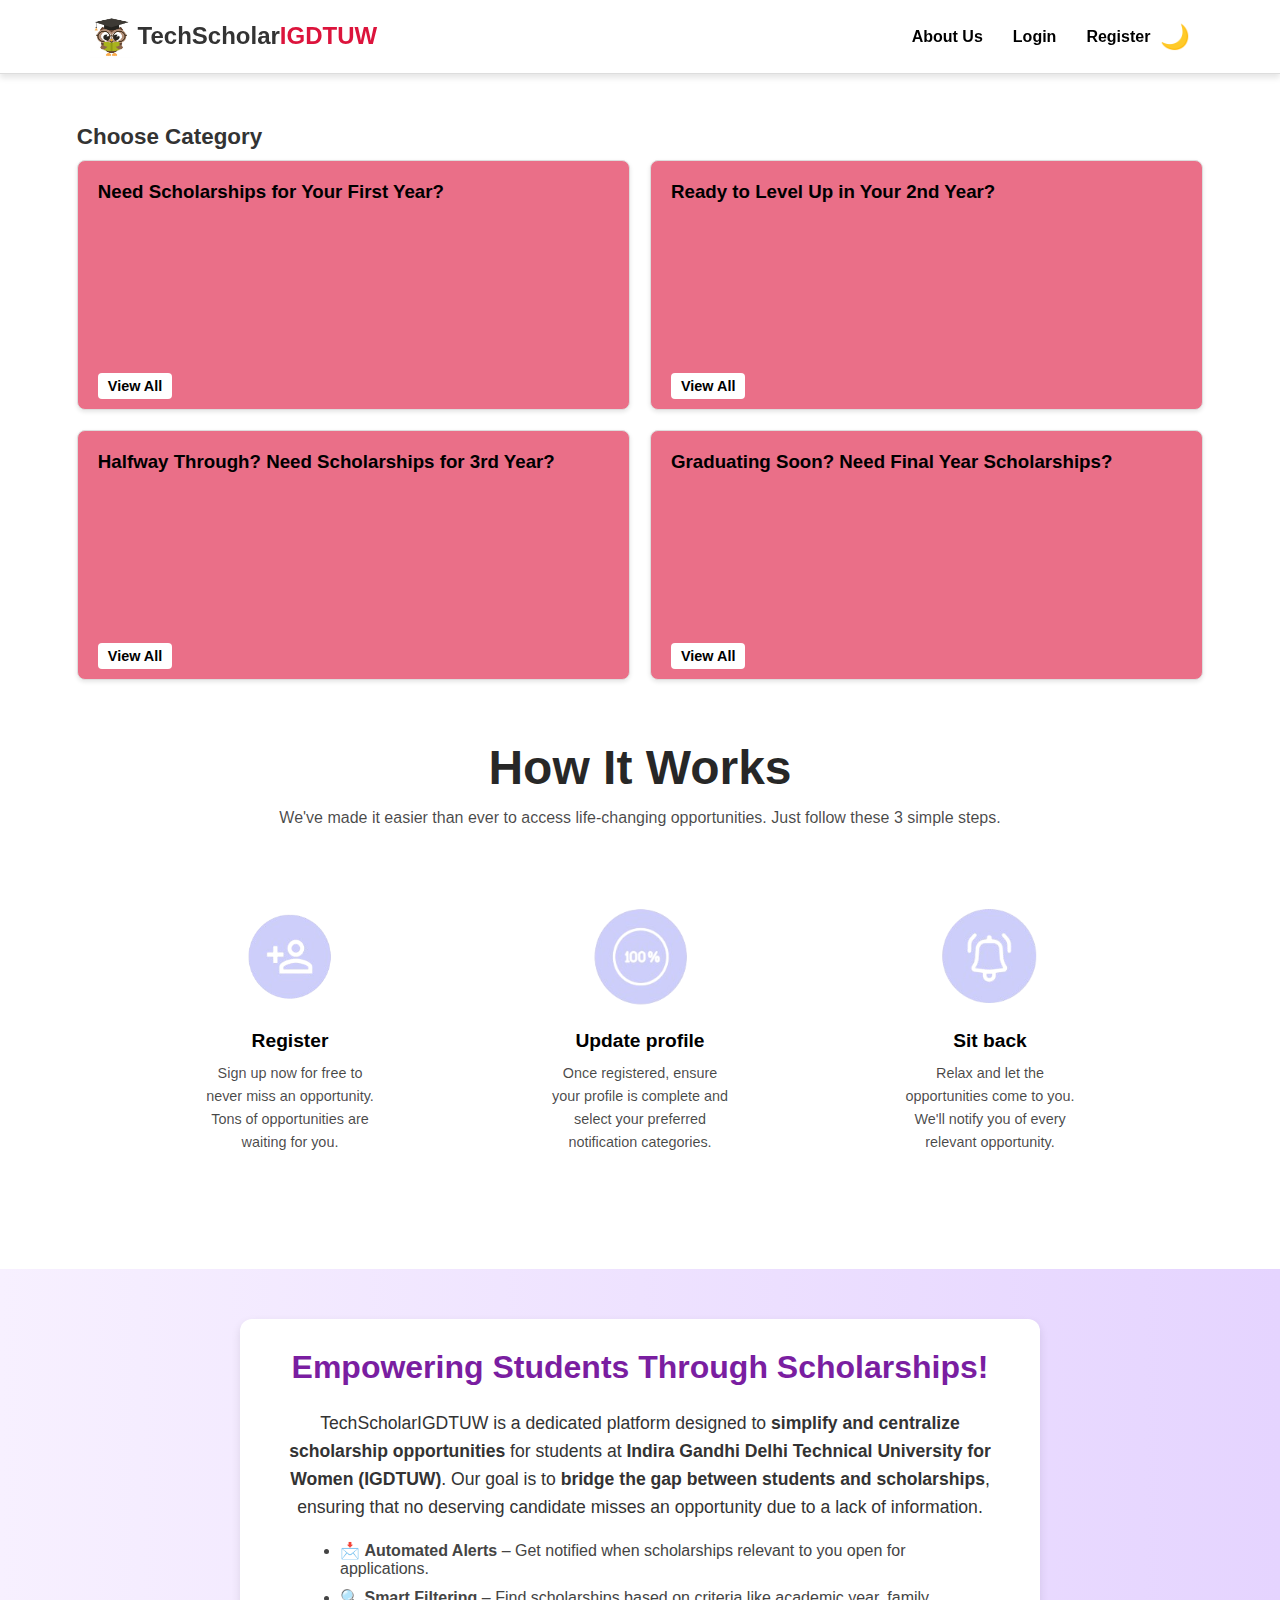
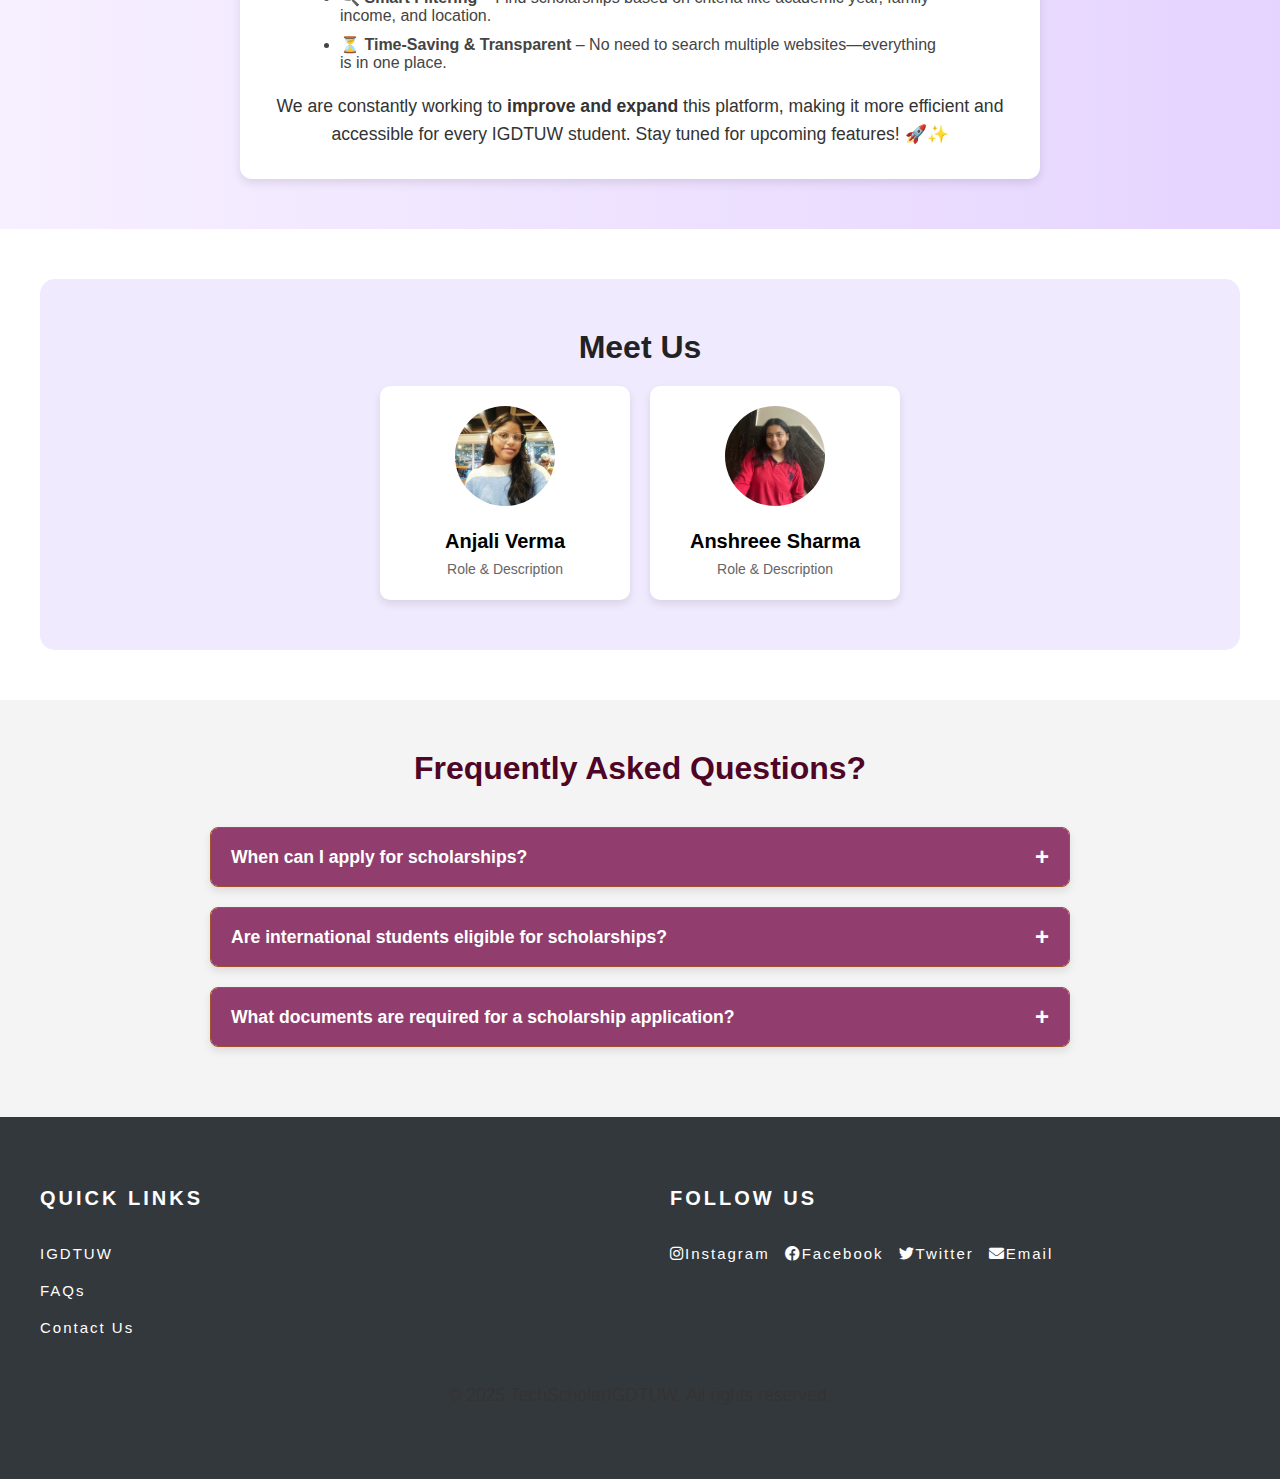
<file: index.html>
<!DOCTYPE html>
<html lang="en">
<head>
    <meta charset="UTF-8">
    <meta name="viewport" content="width=device-width, initial-scale=1.0">
    <title>TechScholarIGDTUW-Your All-in-one Scholarship Portal</title>
    <link rel="stylesheet" href="styles.css">
    <link href="https://cdnjs.cloudflare.com/ajax/libs/font-awesome/6.0.0-beta3/css/all.min.css" rel="stylesheet">
    <link rel="icon" href="./assets/Cute brown owl with book vector image on VectorStock.jpeg" type="image/jpeg">
</head>
<body>
    <header>
        <a class="logobox" href="#HERO">
            <img src="./assets/Cute brown owl with book vector image on VectorStock.jpeg" alt="logo">
            <p>TechScholar<span>IGDTUW</span></p>
        </a>
    
        <div class="navbar">
            <a href="#about">About Us</a>
            <a href="#" id="loginBtn">Login</a>
            <a href="#" id="openRegisterPopup">Register</a>
        </div>
        <button id="theme-toggle">
          <span id="theme-icon">🌙</span>
      </button>
      
    </header>

<div id="loginModal" class="modal">
  <div class="modal-content">
      <span class="close" id="closeModal">&times;</span>
      <h2>Let's Sign In</h2>
      <p>Pick your preferred method.</p>

      <div class="button-container">
          <button class="google-button">Continue with Google</button>
          
      </div>

      <div class="divider">OR Register/Login with email</div>

      <div class="email-section">
          <label for="email">Email:</label>
          <input type="email" id="email" placeholder="Enter your email">
      </div>

      <button class="login-button">Sign In</button>

      <div class="signup">
          Don’t have an account? <a href="#">Sign up</a>
      </div>
  </div>
</div>

<div id="registerPopup">
  <div class="popup-container">
    <!-- <button class="popup-close" onclick="toggleRegisterPopup()">✖</button> -->
    <h2>Let's Sign Up</h2>
    <p>Pick your preferred method.</p>

    <div class="Rbutton-container">
      <button class="Rgoogle-button">Continue with Google</button>
  </div>

    <div class="Rdivider">OR Register/Login with email</div>
    
    <div class="form-group">
      <label for="reg-username">User Name:</label>
      <input type="text" id="reg-username" placeholder="Enter your username">
    </div>
    <div class="form-group">
      <label for="reg-email">Email:</label>
      <input type="email" id="reg-email" placeholder="Enter your email">
    </div>
    <button class="register-button">Sign Up</button>
    <div class="signin">
      Already have an account? <a href="#">Sign In</a>
  </div>
  </div>
</div>

    <main>
      <section class="hero" id="HERO">
        <h5>Choose Category</h5>
        <div class="cards">
            <div class="card">
                <h3>Need Scholarships for Your First Year?</h3>
                <p></p>
                <a href="./scholarshipsList/indexlistpage.html" class="view-all">View All</a>
            </div>
            <div class="card">
                <h3>Ready to Level Up in Your 2nd Year?</h3>
                <p></p>
                <a href="#" class="view-all">View All</a>
            </div>
            <div class="card">
                <h3>Halfway Through? Need Scholarships for 3rd Year?</h3>
                <p></p>
                <a href="#" class="view-all">View All</a>
            </div>
            <div class="card">
                <h3>Graduating Soon? Need Final Year Scholarships?</h3>
                <p></p>
                <a href="#" class="view-all">View All</a>
            </div>
        </div>
    </section>
    


        <section class="how-it-works">
            <h2>How It Works</h2>
            <p>We've made it easier than ever to access life-changing opportunities. Just follow these 3 simple steps.</p>
            <div class="steps">
              <div class="step">
                <img src="./assets/img1.png" alt="Register">
                <h3>Register</h3>
                <p>Sign up now for free to never miss an opportunity. Tons of opportunities are waiting for you.</p>
              </div>
              <div class="step">
                <img src="./assets/img2.png" alt="Update Profile">
                <h3>Update profile</h3>
                <p>Once registered, ensure your profile is complete and select your preferred notification categories.</p>
              </div>
              <div class="step">
                <img src="./assets/img3.png" alt="Sit Back">
                <h3>Sit back</h3>
                <p>Relax and let the opportunities come to you. We'll notify you of every relevant opportunity.</p>
              </div>
            </div>
          </section>

          <section class="about-section" id="about">
            <div class="about-container">
                <h2>Empowering Students Through Scholarships!</h2>
                <p>
                    TechScholarIGDTUW is a dedicated platform designed to <strong>simplify and centralize scholarship opportunities</strong> 
                    for students at <strong>Indira Gandhi Delhi Technical University for Women (IGDTUW)</strong>. Our goal is to <strong>bridge the gap 
                    between students and scholarships</strong>, ensuring that no deserving candidate misses an opportunity due to a lack of information.
                </p>
                <ul>
                    <li>📩 <strong>Automated Alerts</strong> – Get notified when scholarships relevant to you open for applications.</li>
                    <li>🔍 <strong>Smart Filtering</strong> – Find scholarships based on criteria like academic year, family income, and location.</li>
                    <li>⏳ <strong>Time-Saving & Transparent</strong> – No need to search multiple websites—everything is in one place.</li>
                </ul>
                <p>We are constantly working to <strong>improve and expand</strong> this platform, making it more efficient and accessible for every IGDTUW student. Stay tuned for upcoming features! 🚀✨</p>
            </div>
        </section>
        
        <section class="team-section">
            <h2>Meet Us</h2>
            <div class="team-container">
                <div class="team-card">
                    <img src="./assets/anjali.jpg" alt="Anjali">
                    <h3>Anjali Verma</h3>
                    <p>Role & Description</p>
                </div>
                <div class="team-card">
                    <img src="./assets/anushree.jpeg" alt="Anshree">
                    <h3>Anshreee Sharma</h3>
                    <p>Role & Description</p>
                </div>
            </div>
        </section>

          <section class="faq-section" id="faq-section">
            <div class="faq-container">
              <h2 class="faq-heading">Frequently Asked Questions?</h2>
              <div class="faq-item">
                <button class="faq-question">
                  When can I apply for scholarships? 
                  <span class="faq-icon">+</span>
                </button>
                <div class="faq-answer">
                  Scholarship applications are generally open at the beginning of each semester. Make sure to check the deadlines for individual scholarships.
                </div>
              </div>
              <div class="faq-item">
                <button class="faq-question">
                  Are international students eligible for scholarships?
                  <span class="faq-icon">+</span>
                </button>
                <div class="faq-answer">
                  Yes, many scholarships are open to international students. Please review the eligibility criteria for each scholarship to confirm.
                </div>
              </div>
              <div class="faq-item">
                <button class="faq-question">
                  What documents are required for a scholarship application?
                  <span class="faq-icon">+</span>
                </button>
                <div class="faq-answer">
                  Most scholarship applications require a statement of purpose, academic transcripts, proof of financial need, and recommendation letters.
                </div>
              </div>
            </div>
          </section>
          
          <footer>
            <div class="footer-container">
             
              <div class="contact">
                <span>Quick Links</span>
                <ul>
                  <li><a href="https://www.igdtuw.ac.in/" target="_blank">IGDTUW</a></li>
                  <li><a href="#faq-section">FAQs</a></li>
                  <li><a href="#contact-us">Contact Us</a></li>
                </ul>
              </div>
              <div class="social">
                <span>Follow Us</span>
                <ul>
                  <li><a href="https://instagram.com/yourcollege" target="_blank"><i class="fab fa-instagram"></i> Instagram</a></li>
                  <li><a href="https://facebook.com/yourcollege" target="_blank"><i class="fab fa-facebook"></i> Facebook</a></li>
                  <li><a href="https://twitter.com/yourcollege" target="_blank"><i class="fab fa-twitter"></i> Twitter</a></li>
                  <li><a href="mailto:support@yourcollege.edu"><i class="fas fa-envelope"></i> Email</a></li>
                </ul>
              </div>
            </div>
            <div class="footer-bottom">
              <p>&copy; 2025 TechScholarIGDTUW. All rights reserved.</p>
            </div>
          </footer>
          
          
          
          

      </main>
      <script src="script.js"></script>

    
</body>
</html>
</file>
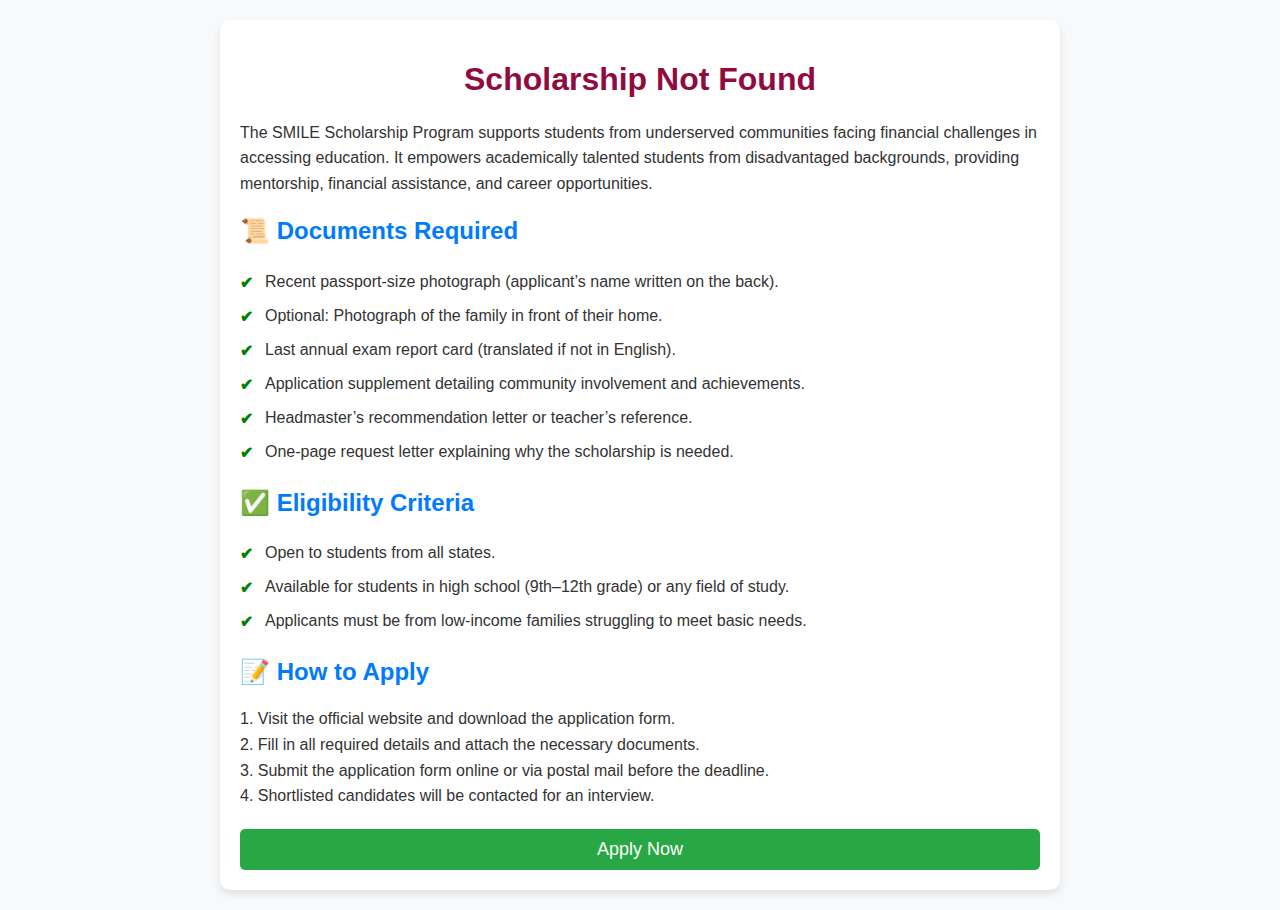
<file: individual/HTML.html>
<!DOCTYPE html>
<html lang="en">
<head>
    <meta charset="UTF-8">
    <meta name="viewport" content="width=device-width, initial-scale=1.0">
    <title>Scholarship Details</title>
    <link rel="stylesheet" href="./CSS.css">
</head>
<body>
    <div class="container">
        <h1 id="scholarship-title">Smile Scholarship 2025</h1>
        <p class="description">
            The SMILE Scholarship Program supports students from underserved communities facing financial challenges in accessing education. 
            It empowers academically talented students from disadvantaged backgrounds, providing mentorship, financial assistance, and career opportunities.
        </p>

        <h2>📜 Documents Required</h2>
        <ul>
            <li>Recent passport-size photograph (applicant’s name written on the back).</li>
            <li>Optional: Photograph of the family in front of their home.</li>
            <li>Last annual exam report card (translated if not in English).</li>
            <li>Application supplement detailing community involvement and achievements.</li>
            <li>Headmaster’s recommendation letter or teacher’s reference.</li>
            <li>One-page request letter explaining why the scholarship is needed.</li>
        </ul>

        <h2>✅ Eligibility Criteria</h2>
        <ul>
            <li>Open to students from all states.</li>
            <li>Available for students in high school (9th–12th grade) or any field of study.</li>
            <li>Applicants must be from low-income families struggling to meet basic needs.</li>
        </ul>

        <h2>📝 How to Apply</h2>
        <p>
            1. Visit the official website and download the application form.<br>
            2. Fill in all required details and attach the necessary documents.<br>
            3. Submit the application form online or via postal mail before the deadline.<br>
            4. Shortlisted candidates will be contacted for an interview.
        </p>

        <button class="apply-btn">Apply Now</button>
    </div>

    <script src="./JS.js"></script>
</body>
</html>
</file>
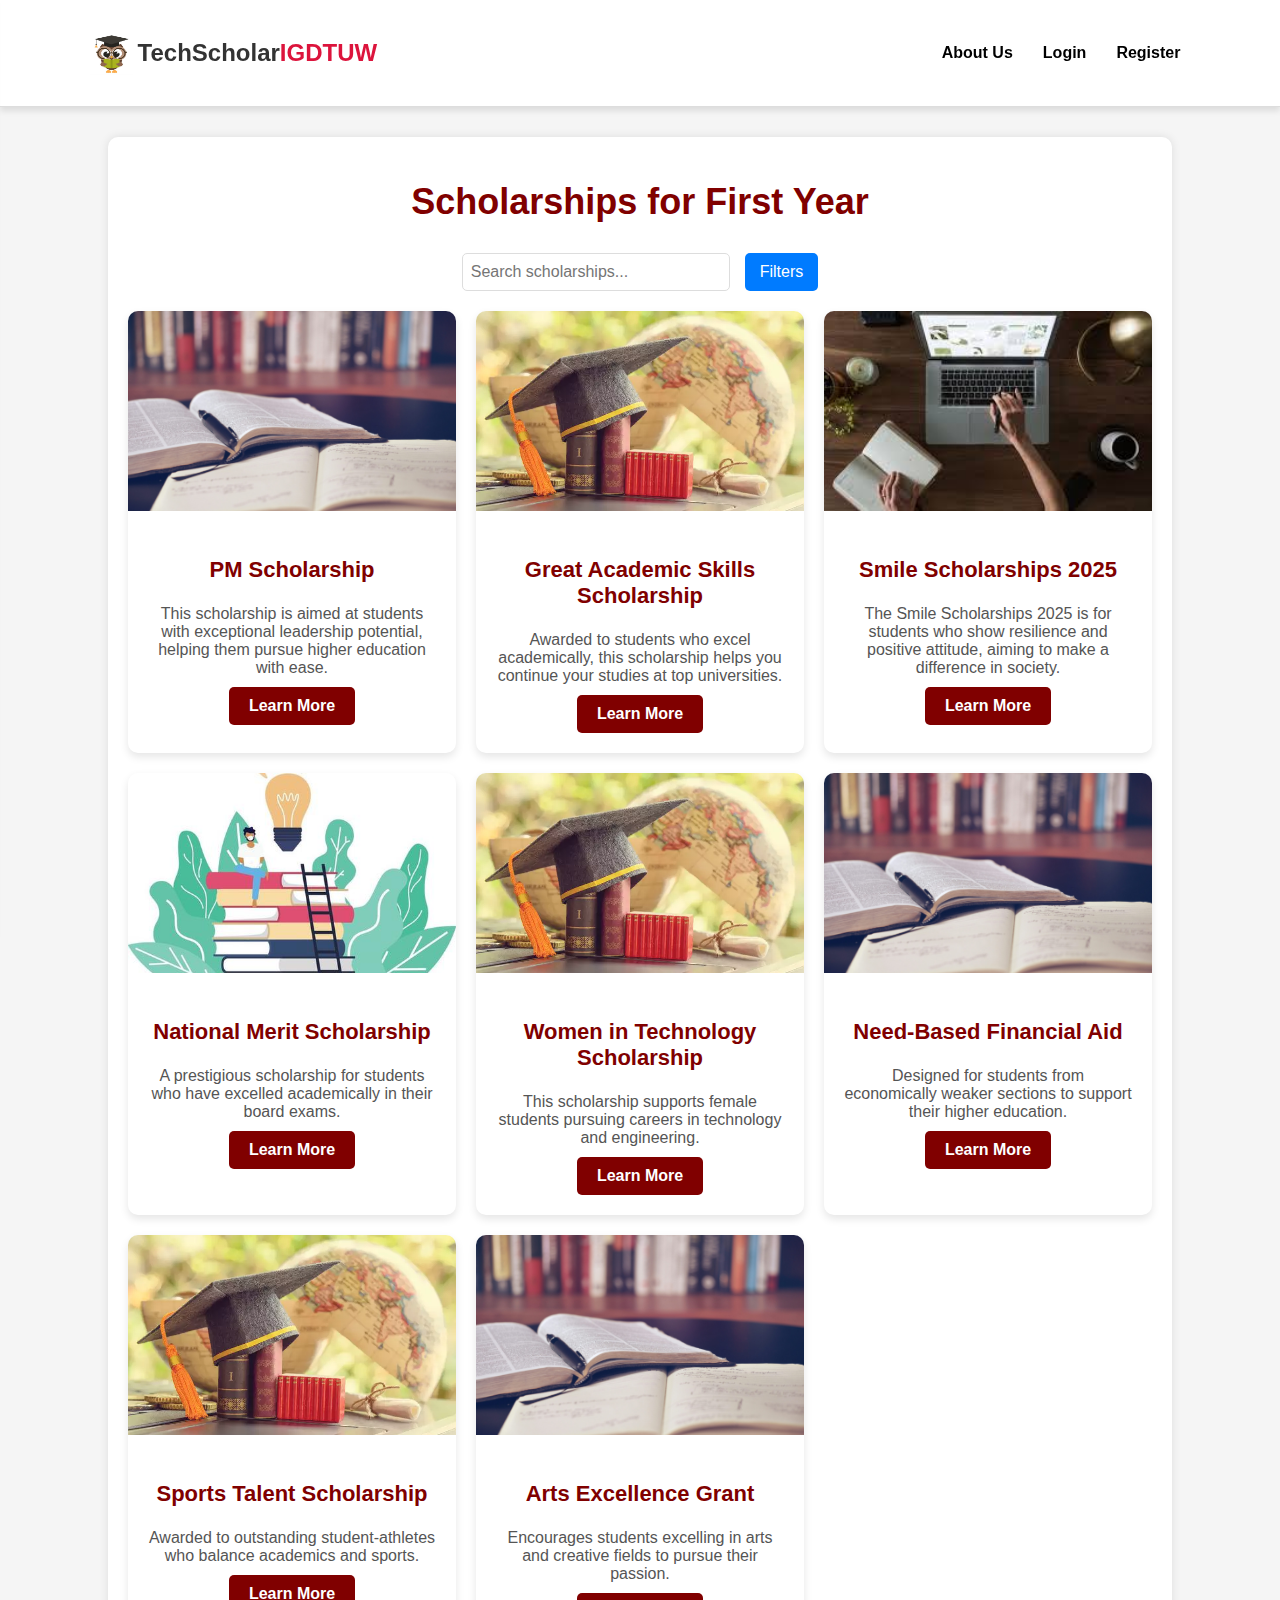
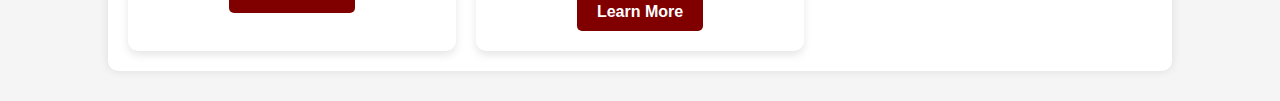
<file: scholarshipsList/indexlistpage.html>
<!DOCTYPE html>
<html lang="en">
<head>
    <meta charset="UTF-8">
    <meta name="viewport" content="width=device-width, initial-scale=1.0">
    <title>Scholarships for First Year</title>
    <link rel="stylesheet" href="./listpagestyle.css">
</head>
<body>
    <!-- Logo and Navbar -->
    <header>
        <a class="logobox" href="#HERO">
            <img src="../assets/Cute brown owl with book vector image on VectorStock.jpeg" alt="logo">
            <p>TechScholar<span>IGDTUW</span></p>
        </a>
    
        <div class="navbar">
            <a href="#about">About Us</a>
            <a href="#" id="loginBtn">Login</a>
            <a href="#" id="openRegisterPopup">Register</a>
        </div>
    </header>

    <!-- Scholarships Page Content -->
    <div class="container">
        <h1>Scholarships for First Year</h1>

    <!-- Search and Filter Controls -->
<div class="filter-controls">
    <input type="text" id="searchInput" placeholder="Search scholarships...">
    <button id="filterButton">Filters</button>
</div>

<!-- Sidebar Filter Section -->
<div class="sidebar-filter" id="filterContainer">
    <button id="closeFilter">&times;</button>
    <h2>Filters</h2>

    <!-- Location Filter -->
    <label for="locationFilter">Location:</label>
    <select id="locationFilter">
        <option value="all">All Locations</option>
        <option value="Inside Delhi">Inside Delhi</option>
        <option value="Outside Delhi">Outside Delhi</option>
    </select>

    <!-- Category Filter -->
    <label for="categoryFilter">Category:</label>
    <select id="categoryFilter">
        <option value="all">All Categories</option>
        <option value="EWS">EWS</option>
        <option value="SC/ST">SC/ST</option>
        <option value="OBC">OBC</option>
        <option value="General">General</option>
    </select>
    
    <button id="Done">Done</button>
</div>

<!-- Overlay to Blur Page -->
<div class="overlay" id="overlay"></div>

        <!-- Scholarships List -->
        <div class="scholarship-list" id="scholarships">
            <!-- List of scholarships will be dynamically inserted here -->
        </div>
    </div>

    <script src="./listpagescript.js"></script>
</body>
</html>
</file>
<file: styles.css>
* {
  margin: 0;
  padding: 0;
  box-sizing: border-box;
  transition: background-color 0.3s ease-in-out; 
  font-family: Arial, sans-serif;
}

body {
  font-family: Arial, sans-serif;
  background-color: var(--bg-color);
  color: var(--text-color);
  transition: background-color 0.3s, color 0.3s;
}
html{
  scroll-behavior: smooth;
}

header {
  position: sticky;
  top: 0;
  background-color: #fff;
  display: flex;
  flex-wrap: wrap;
  justify-content: space-between;
  align-items: center;
  padding: 15px 7%;
  border-bottom: 1px solid #ddd;
  z-index: 1000;
  box-shadow: 0 4px 6px rgba(0, 0, 0, 0.1);
}


.logobox {
  display: flex;
  align-items: center;
  flex: 1;
  min-width: 200px;
  cursor: pointer;
  justify-content: flex-start;
  text-decoration: none;
}
.logobox:hover {
  text-decoration: none; 
}
.navbar > a:hover{
  text-decoration: none; 
}

.logobox > img {
  width: 43px;
  height: 43px;
  margin-right: 5px;
}

.logobox > p {
  font-size: 1.5rem;
  font-weight: bold;
  color: #333;
}

.logobox > p > span {
  color: crimson;
}

.navbar {
  display: flex;
  flex: 2;
  justify-content: flex-end;
  gap: 10px;
  flex-wrap: wrap;
  min-width: 200px;
}

.navbar > a {
  text-decoration: none;
  font-size: 1rem;
  color: black;
  padding: 5px 10px;
  transition: color 0.3s;
  font-weight: bold;
}

.navbar > a:hover {
  color: orangered;
}

.hero {
  padding: 20px 6%;
  margin-top: 30px;
}

.hero h5 {
  font-size: 1.4rem;
  margin-bottom: 10px;
  color: #333;
  text-align: left;
  font-weight: bold;
}

.cards {
  display: grid;
  grid-template-columns: repeat(2, 1fr); /* 2 cards in a row */
  gap: 20px;
  justify-content: center;
  align-items: start;
}

.card {
  background-color: rgba(220, 20, 60, 0.612);
  border: 1px solid #ddd;
  border-radius: 8px;
  padding: 20px;
  box-shadow: 0 2px 4px rgba(0, 0, 0, 0.1);
  cursor: pointer;
  display: flex;
  flex-direction: column;
  justify-content: space-between;
  height: 250px;
  width: 100%; /* Adjusted to full width in grid */
  transition: transform 0.3s, box-shadow 0.3s;
}

.card:hover {
  transform: translateY(-5px);
  box-shadow: 0 4px 8px rgba(0, 0, 0, 0.15);
  background-color: rgba(220, 20, 60, 0.759) ;
}

.card .view-all {
  margin-top: auto;
  align-self: flex-start;
  text-decoration: none;
  color: black;
  font-weight: bold;
  font-size: 0.9rem;
  padding: 5px 10px;
  border: 1px;
  border-radius: 4px;
  transition: background-color 0.3s, color 0.3s;
  background-color: white;
  position: relative;
  bottom: -10px;
}

/* Media query to adjust the layout for smaller screens (mobile view) */
@media (max-width: 768px) {
  .cards {
      grid-template-columns: 1fr; /* Stack cards on top of each other */
  }
}

.how-it-works {
  text-align: center;
  padding: 40px 10px;
}

.how-it-works h2 {
  font-size: 3em;
  margin-bottom: 10px;
  color: rgba(0, 0, 0, 0.842);
}

.how-it-works p {
  font-size: 1em;
  color: rgba(0, 0, 0, 0.723);
  margin-bottom: 40px;
}

.steps {
  display: flex;
  flex-wrap: wrap;
  justify-content: center;
  gap: 100px;
}

.step {
  text-align: center;
  width: 250px;
  padding: 35px;
}

.step img {
  width: 100px;
  height: 100px;
  margin-bottom: 20px;
}

.step h3 {
  font-size: 1.2em;
  margin-bottom: 10px;
}

.step p {
  font-size: 0.9em;
  color: rgba(0, 0, 0, 0.723);
}
/* FAQ Section Styles */
.faq-section {
  background-color: #f4f4f4; /* Light gray background */
  padding: 50px 20px;
}

.faq-container {
  max-width: 900px;
  margin: 0 auto;
  padding: 0 20px;
}

.faq-heading {
  text-align: center;
  font-size: 2rem;
  font-weight: bold;
  color: #4e0526; /* Maroon color */
  margin-bottom: 40px;
}

.faq-item {
  margin-bottom: 20px;
  border: 1px solid #a0522d; /* Dark maroonish border */
  border-radius: 8px;
  background-color: #fff;
  box-shadow: 0px 4px 8px rgba(0, 0, 0, 0.1);
  overflow: hidden;
}

.faq-question {
  display: flex;
  justify-content: space-between;
  align-items: center;
  padding: 15px 20px;
  font-size: 1.1rem;
  font-weight: bold;
  background-color: #913e6e; /* Maroon background for question */
  color: #fff;
  cursor: pointer;
  border: none;
  outline: none;
  width: 100%;
  text-align: left;
  transition: background-color 0.3s ease;
}

.faq-question:hover {
  background-color: #a76187; /* Darker maroon hover effect */
}

.faq-icon {
  font-size: 1.5rem;
  transform: rotate(0);
  transition: transform 0.3s ease;
}

.faq-question.active .faq-icon {
  transform: rotate(45deg); /* Rotate '+' to 'x' when active */
}

.faq-answer {
  padding: 15px 20px;
  font-size: 0.95rem;
  color: #333; /* Dark gray text for the answer */
  line-height: 1.6;
  display: none; /* Hidden by default */
}

.faq-item.active .faq-answer {
  display: block; /* Show the answer when active */
}

/* Responsive Design */
@media (max-width: 768px) {
  .faq-heading {
    font-size: 1.8rem;
  }

  .faq-question {
    font-size: 1rem;
  }

  .faq-answer {
    font-size: 0.9rem;
  }
}



footer {
  background-color: #33383c;  /* Dark gray background */
  padding: 70px 0;
  color: #fff;  /* White text */
}

footer ul {
  list-style: none;
  padding: 0;
}

footer ul li {
  padding: 5px 0;
}

.adress span, .contact span, .social span {
  color: #FFF;
  font-weight: 800;
  padding-bottom: 10px;
  margin-bottom: 20px;
  display: block;
  text-transform: uppercase;
  font-size: 20px;
  letter-spacing: 3px;
}

.adress li p, .contact li a, .social li a {
  color: #FFF;
  letter-spacing: 2px;
  text-decoration: none;
  font-size: 15px;
  display: block;
}

.social li {
  float: left;
  margin-right: 15px;
}

.adress, .contact, .social {
  width: 30%;
  display: inline-block;
  vertical-align: top;
  margin-right: 3%;
}

footer .footer-container {
  width: 100%;
  max-width: 1200px;
  margin: 0 auto;
  display: flex;
  justify-content: space-between;
  gap: 5%;
}

footer .footer-container div {
  flex: 1;
}

footer .fa {
  color: #9c9c9c;
  margin-right: 15px;
  font-size: 14px;
}

footer .social a {
  color: #FFF;
  text-decoration: none;
  font-size: 15px;
  display: flex;
  align-items: center;
}

footer .social a:hover {
  color: #e91e63;  /* Add a hover color effect */
}

footer .footer-bottom {
  text-align: center;
  padding-top: 20px;
}

footer .footer-bottom p {
  margin: 0;
}

@media (max-width: 768px) {
  .adress, .contact, .social {
    width: 100%;
    margin-right: 0;
    text-align: center;
    margin-bottom: 20px;
  }

  .social li {
    float: none;
  }
}

.modal-content > h2 , .popup-container > h2{
  margin-bottom: 0.5rem;
}

.modal-content p ,.popup-container p  {
  font-size: 0.9rem;
  margin-bottom: 1.5rem;
  color: #ccc;
}

.button-container , .Rbutton-container {
  display: flex;
  flex-direction: column;
  gap: 1rem;
}

.button-container button,.Rbutton-container button  {
  width: 100%;
  padding: 0.7rem;
  border: none;
  border-radius: 19px;
  cursor: pointer;
  font-size: 1rem;
  font-weight: bold;
}

.google-button , .Rgoogle-button{
  background-color:#2a2a2a;
  color: rgba(255, 255, 255, 0.907);
}
.google-button:hover, .Rgoogle-button:hover{
  background-color: #2a2a2a9c;
  border: 1px solid rgba(255, 255, 255, 0.918);
}

.email-section , .popup-container .form-group{
  margin: 2em 0;
  text-align: left;
}

.email-section input , .popup-container input {
  width: 100%;
  padding: 0.7rem;
  margin-top: 0.5rem;
  border: none;
  border-radius: 19px;
  background-color: #2a2a2a;
  color: rgba(255, 255, 255, 0.829);
}

.divider , .Rdivider{
  display: flex;
  align-items: center;
  text-align: center;
  margin: 1.5rem 0;
}

.divider::before, .divider::after,.Rdivider::before, .Rdivider::after {
  content: '';
  flex: 1;
  border-bottom: 1px solid #444;
}

.divider:not(:empty)::before , .Rdivider:not(:empty)::before {
  margin-right: 0.5em;
}

.divider:not(:empty)::after , .Rdivider:not(:empty)::after{
  margin-left: 0.5em;
}
.login-button , .register-button  {
  background-color: #5851c5;
  color: white;
  font-size: 1rem;
  padding: 0.5rem 5rem;
  border-radius: 19px;
  border: none;
  font-weight: 100;
}
.login-button:hover , .register-button:hover{
  cursor: pointer;
  background-color: #4a43a5a1;
}

.close , .popup-close {
  background: none;
  border: none;
  color: white;
  font-size: 18px;
  position: absolute;
  top: 15px;
  right: 15px;
  cursor: pointer;
}

.signup , .signin{
  margin-top: 1rem;
  font-size: 0.9rem;
  color: #ccc;
}

.signup a , .signin a {
  color: #6C63FF;
  text-decoration: none;
}

 /* Register Modal styles */
 #registerPopup , #loginModal{
  display: none;
  position: fixed;
  top: 3rem;
  left: 0;
  width: 100%;
  height: 100%;
  background-color: solid black;
  justify-content: center;
  align-items: center;
  z-index: 1;
}

.popup-container , .modal-content {
  background-color: #1e1e1e;
  padding: 2rem;
  border-radius: 12px;
  text-align: center;
  width: 90%;
  max-width: 400px;
  color: white;
  box-shadow: 0 4px 10px rgba(0, 0, 0, 0.5);
}
/* CSS FOR ABOUT us */
.about-section {
  background: linear-gradient(to right, #f7f0ff, #e5d4ff);
  padding: 50px 20px;
  text-align: center;
}

.about-container {
  max-width: 800px;
  margin: auto;
  background: white;
  padding: 30px;
  border-radius: 12px;
  box-shadow: 0px 4px 10px rgba(0, 0, 0, 0.1);
}

h2 {
  font-size: 2rem;
  color: #7a1ea1;
  margin-bottom: 23px;
}

p {
  font-size: 1.1rem;
  color: #333;
  line-height: 1.6;
}

ul {
  text-align: left;
  margin: 20px auto;
  max-width: 600px;
}

ul li {
  font-size: 1rem;
  margin-bottom: 10px;
  color: #444;
}

@media (max-width: 768px) {
  .about-container {
      padding: 20px;
  }

  h2 {
      font-size: 1.7rem;
  }

  p, ul li {
      font-size: 1rem;
  }
}

.team-section {
  background: #f0eaff;
  padding: 50px;
  text-align: center;
  border-radius: 15px;
  max-width: 1200px;
  margin: 50px auto;
}
.team-section h2 {
  font-size: 32px;
  font-weight: bold;
  color: #222;
  margin-bottom: 20px;
}
.team-container {
  display: flex;
  justify-content: center;
  flex-wrap: wrap;
  gap: 20px;
}
.team-card {
  background: white;
  padding: 20px;
  border-radius: 10px;
  text-align: center;
  width: 250px;
  box-shadow: 0 4px 8px rgba(0, 0, 0, 0.1);
}
.team-card img {
  width: 100px;
  height: 100px;
  border-radius: 50%;
  object-fit: cover;
  margin-bottom: 10px;
}
.team-card h3 {
  font-size: 20px;
  margin: 10px 0 5px;
}
.team-card p {
  font-size: 14px;
  color: #666;
}
@media (max-width: 768px) {
  .team-container {
      flex-direction: column;
      align-items: center;
  }
}
/* css for theme change */
:root {
  --bg-color: white;
  --text-color: black;
}

.dark-mode {
  --bg-color: #121212;
  --text-color: white;
}

#theme-toggle {
  background: none;
  border: none;
  font-size: 24px;
  cursor: pointer;
}
</file>
<file: individual/CSS.css>
/* General Styles */
body {
    font-family: Arial, sans-serif;
    margin: 0;
    padding: 0;
    background-color: #f8f9fa;
    color: #333;
}

.container {
    max-width: 800px;
    margin: 20px auto;
    background: #fff;
    padding: 20px;
    border-radius: 10px;
    box-shadow: 0 4px 8px rgba(0, 0, 0, 0.1);
}

h1 {
    color: #900C3F;
    text-align: center;
}

h2 {
    color: #007BFF;
    margin-top: 20px;
}

p {
    font-size: 16px;
    line-height: 1.6;
}

ul {
    list-style: none;
    padding: 0;
}

ul li {
    padding: 8px 0;
    position: relative;
    padding-left: 25px;
}

ul li::before {
    content: "✔";
    color: green;
    position: absolute;
    left: 0;
    font-weight: bold;
}

/* Apply Button */
.apply-btn {
    display: block;
    width: 100%;
    padding: 10px;
    font-size: 18px;
    color: white;
    background-color: #28a745;
    border: none;
    border-radius: 5px;
    cursor: pointer;
    text-align: center;
    margin-top: 20px;
}

.apply-btn:hover {
    background-color: #218838;
}

/* Responsive Design */
@media (max-width: 768px) {
    .container {
        width: 90%;
        padding: 15px;
    }

    h1 {
        font-size: 24px;
    }

    p, ul li {
        font-size: 14px;
    }

    .apply-btn {
        font-size: 16px;
    }
}
</file>
<file: scholarshipsList/listpagestyle.css>
/* Global Styles */
body {
    font-family: Arial, sans-serif;
    margin: 0;
    padding: 0;
    background-color: #f5f5f5;
}
header {
    position: sticky;
    top: 0;
    background-color: #fff;
    display: flex;
    flex-wrap: wrap;
    justify-content: space-between;
    align-items: center;
    padding: 15px 7%;
    border-bottom: 1px solid #ddd;
    z-index: 1000;
    box-shadow: 0 4px 6px rgba(0, 0, 0, 0.1);
  } 
  .logobox {
    display: flex;
    align-items: center;
    flex: 1;
    min-width: 200px;
    cursor: pointer;
    justify-content: flex-start;
    text-decoration: none;
  }
  .logobox:hover {
    text-decoration: none; 
  }
  .navbar > a:hover{
    text-decoration: none; 
  }
  
  .logobox > img {
    width: 43px;
    height: 43px;
    margin-right: 5px;
  }
  
  .logobox > p {
    font-size: 1.5rem;
    font-weight: bold;
    color: #333;
  }
  
  .logobox > p > span {
    color: crimson;
  }
  
  .navbar {
    display: flex;
    flex: 2;
    justify-content: flex-end;
    gap: 10px;
    flex-wrap: wrap;
    min-width: 200px;
  }
  
  .navbar > a {
    text-decoration: none;
    font-size: 1rem;
    color: black;
    padding: 5px 10px;
    transition: color 0.3s;
    font-weight: bold;
  }
  
  .navbar > a:hover {
    color: orangered;
  }
  nav ul {
    list-style-type: none;
    padding: 0;
    text-align: center;
}

nav ul li {
    display: inline;
    margin: 0 20px;
}

nav ul li a {
    font-size: 1.2rem;
    color: #800000; /* Maroon color */
    text-decoration: none;
}

nav ul li a:hover {
    color: orangered;
}
  

/* Container and Heading */
.container {
    width: 80%;
    margin: 30px auto;
    padding: 20px;
    text-align: center;
    background-color: #fff;
    box-shadow: 0 0 10px rgba(0, 0, 0, 0.1);
    border-radius: 10px;
}

h1 {
    color: #800000; /* Maroon color */
    font-size: 36px;
    margin-bottom: 30px;
}

/* Scholarship Cards */
.scholarship-list {
    display: grid;
    grid-template-columns: repeat(auto-fill, minmax(300px, 1fr));
    gap: 20px;
    padding: 0;
}

.scholarship-card {
    background-color: #fff;
    border-radius: 10px;
    overflow: hidden;
    box-shadow: 0 4px 8px rgba(0, 0, 0, 0.1);
    transition: transform 0.3s, box-shadow 0.3s;
    cursor: pointer;
}

.scholarship-card:hover {
    transform: translateY(-5px);
    box-shadow: 0 6px 15px rgba(0, 0, 0, 0.15);
}

.scholarship-card img {
    width: 100%;
    height: 200px;
    object-fit: cover;
}

.scholarship-card-content {
    padding: 20px;
}

.scholarship-title {
    font-size: 22px;
    font-weight: bold;
    color: #800000;
}

.scholarship-description {
    margin: 10px 0;
    color: #555;
}

.learn-more-btn {
    background-color: #800000;
    color: white;
    padding: 10px 20px;
    text-decoration: none;
    border-radius: 5px;
    font-weight: bold;
    display: inline-block;
    transition: background-color 0.3s;
}

.learn-more-btn:hover {
    background-color: #b84d4d; /* Lighter maroon on hover */
}

/* Filter Button */
/* Centering the Filter Button and Search Bar */
.filter-container {
  display: flex;
  justify-content: center;
  align-items: center;
  gap: 15px; /* Space between button and search bar */
  margin: 20px 0 30px; /* Add bottom margin to create gap below */
}

/* Filter Button */
#filterButton {
  padding: 10px 15px;
  font-size: 16px;
  background-color: #007bff;
  color: white;
  border: none;
  border-radius: 5px;
  cursor: pointer;
}

#filterButton:hover {
  background-color: #0056b3;
}

/* Search Input */
#searchInput {
  padding: 8px;
  font-size: 16px;
  border: 1px solid #ddd;
  border-radius: 5px;
  width: 250px;
}

/* Add extra space below the filter section */
.scholarship-list {
  margin-top: 20px; /* Space between filters and scholarship list */
}


/* Sidebar Container */
.sidebar-filter {
  position: fixed;
  top: 0;
  left: -300px; /* Initially hidden */
  width: 250px;
  height: 100%;
  background: white;
  box-shadow: 2px 0 10px rgba(0, 0, 0, 0.1);
  padding: 20px;
  display: flex;
  flex-direction: column;
  gap: 10px;
  transition: left 0.3s ease-in-out;
  z-index: 1002;
}

/* Show Sidebar */
.sidebar-filter.show-sidebar {
  left: 0;
}

/* Close Button */
#closeFilter {
  background: none;
  border: none;
  font-size: 24px;
  font-weight: bold;
  cursor: pointer;
  align-self: flex-end;
}

/* Filter Inputs */
.sidebar-filter input,
.sidebar-filter select {
  padding: 8px;
  font-size: 16px;
  border: 1px solid #ddd;
  border-radius: 5px;
  width: 100%;
}
/* Sidebar Overlay Effect */
.overlay {
  position: fixed;
  top: 0;
  left: 0;
  width: 100%;
  height: 100%;
  background: rgba(0, 0, 0, 0.4); /* Semi-transparent dark overlay */
  backdrop-filter: blur(5px); /* Blur effect */
  z-index: 1000;
  display: none; /* Hidden by default */
}

/* Show Overlay When Sidebar Opens */
.overlay.active {
  display: block;
}

/* Center the Search and Filter Button */
.filter-controls {
  display: flex;
  justify-content: center;
  gap: 15px; /* Space between search bar and filter button */
  margin: 20px 0;
}

/* Filter Button */
#filterButton {
  padding: 10px 15px;
  font-size: 16px;
  background-color: #007bff;
  color: white;
  border: none;
  border-radius: 5px;
  cursor: pointer;
}

#filterButton:hover {
  background-color: #0056b3;
}

/* Search Input */
#searchInput {
  padding: 8px;
  font-size: 16px;
  border: 1px solid #ddd;
  border-radius: 5px;
  width: 250px;
}
</file>
